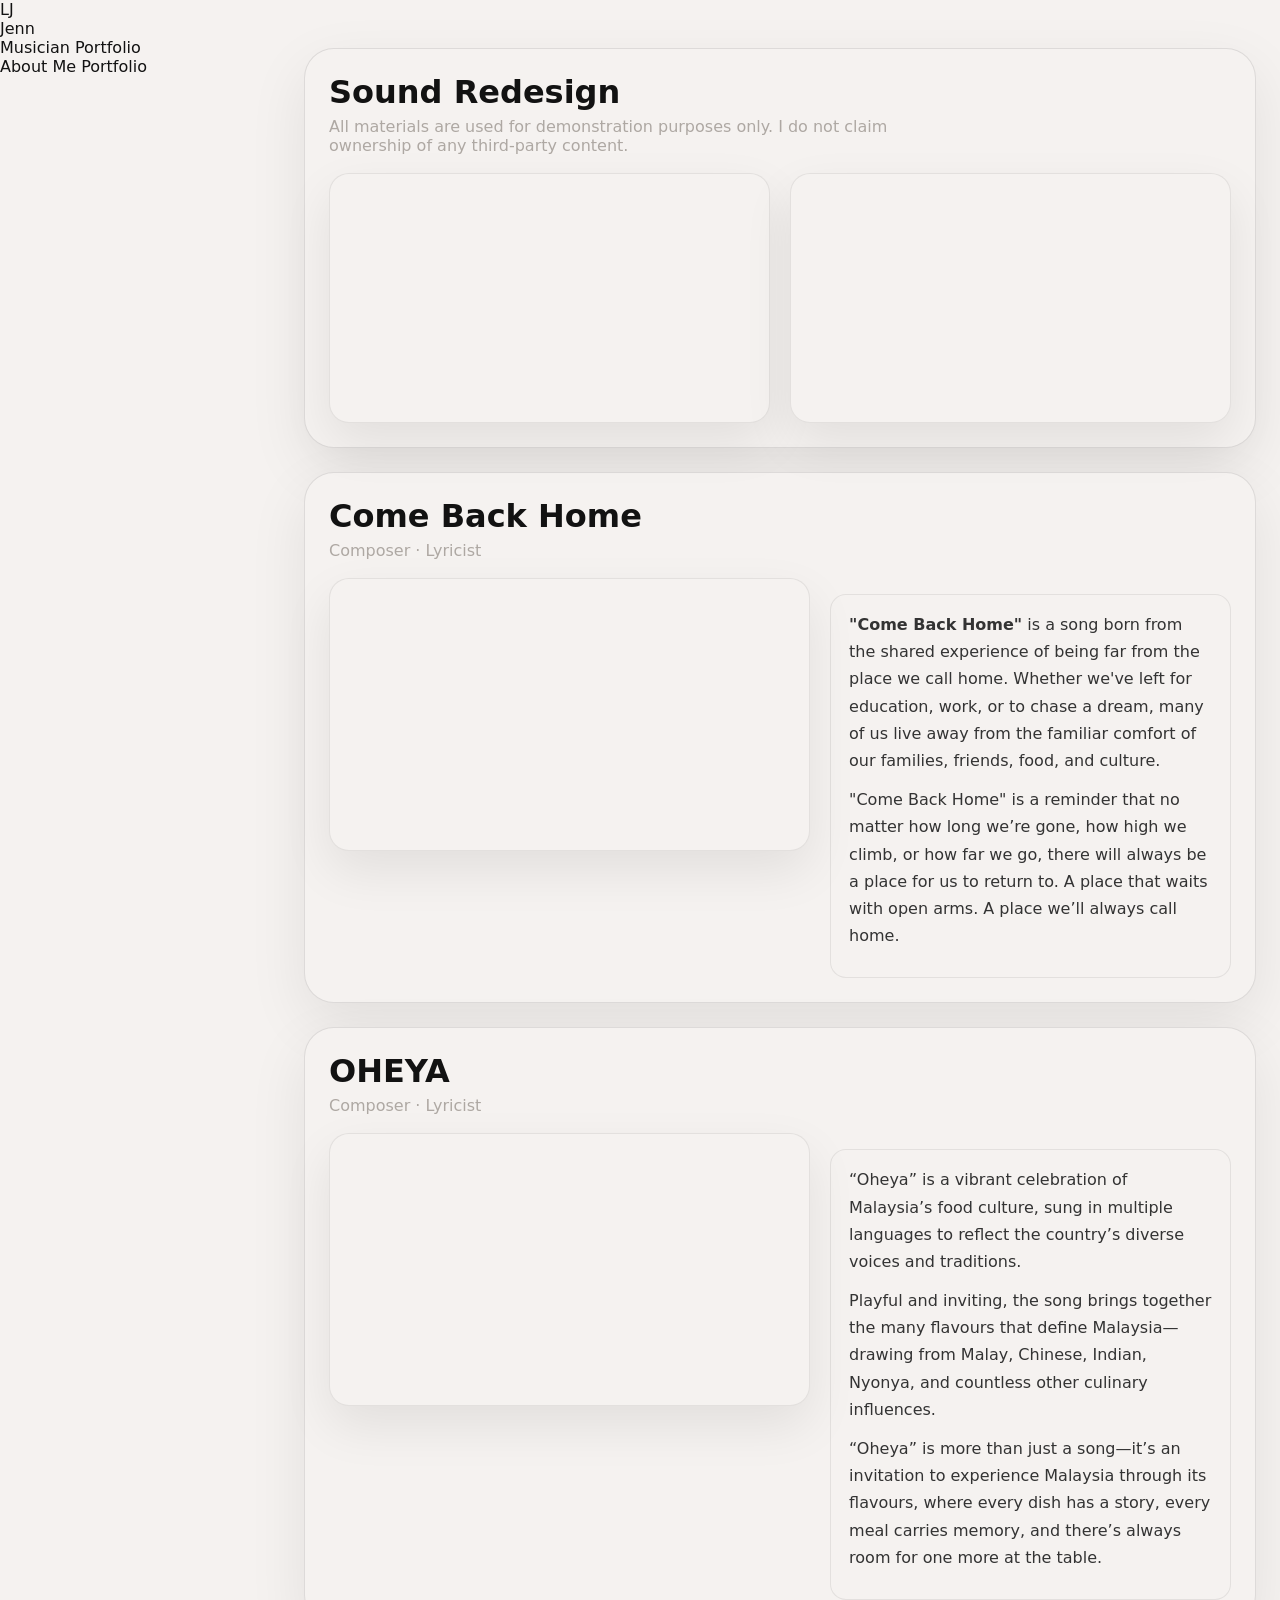
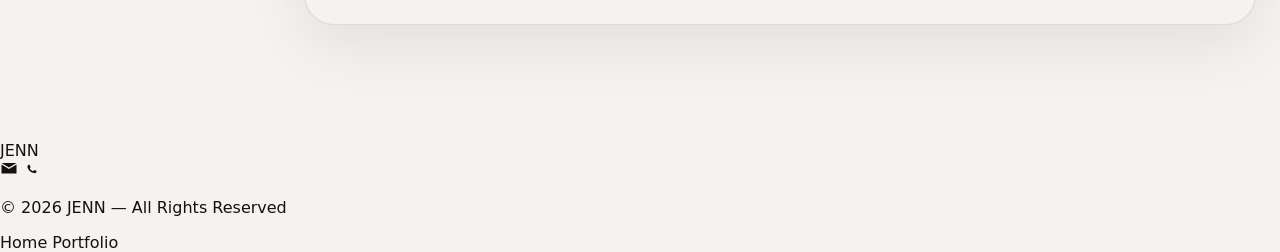
<file: video.html>
<!DOCTYPE html>
<html lang="en">
<head>
  <meta charset="UTF-8" />
  <title>Music Portfolio - Video</title>
  <meta name="viewport" content="width=device-width, initial-scale=1.0" />

  <!-- GLOBAL -->
  <link rel="stylesheet" href="css/style.css" />

  <!-- PAGE -->
  <link rel="stylesheet" href="css/video.css" />
</head>

<body data-page="video">

  <div class="layout">

    <!-- SIDEBAR -->
    <div id="sidebar-slot"></div>

    <!-- MAIN CONTENT -->
    <main class="content">

      <!-- MOBILE TOPBAR -->
      <div class="topbar">
        <button class="menu-btn" onclick="toggleSidebar()">☰</button>
        <strong>Portfolio</strong>
      </div>

      <!-- =========================
           SOUND REDESIGN
      ========================== -->
      <section class="section video-section">

        <div class="section-head">
          <div>
            <h2>Sound Redesign</h2>
            <p>
              All materials are used for demonstration purposes only.
              I do not claim ownership of any third-party content.
            </p>
          </div>
        </div>

        <div class="video-grid">

          <!-- VIDEO 1 -->
          <div class="video-card">
            <div class="video-frame">
              <iframe
                src="https://drive.google.com/file/d/1o01Sp9xp20M3JjU2_WlpPUoOJJ-l3jnd/preview"
                title="Sound Redesign 1"
                allowfullscreen>
              </iframe>
            </div>
          </div>

          <!-- VIDEO 2 -->
          <div class="video-card">
            <div class="video-frame">
              <iframe
                src="https://drive.google.com/file/d/1RaMtO6EDHnXOCpdJxm8ndBtfvwkJO1qH/preview"
                title="Sound Redesign 2"
                allowfullscreen>
              </iframe>
            </div>
          </div>

        </div>

      </section>

      <!-- =========================
           COME BACK HOME
      ========================== -->
      <section class="section video-section">

        <div class="section-head">
          <div>
            <h2>Come Back Home</h2>
            <p>Composer · Lyricist</p>
          </div>
        </div>

        <div class="video-side">

          <!-- LEFT -->
          <div class="video-frame">
            <iframe
              src="https://drive.google.com/file/d/1Ku4mVzlPmNLSE2oBfP_XYjWfmCKIkG9H/preview"
              title="Come Back Home"
              allowfullscreen>
            </iframe>
          </div>

          <!-- RIGHT -->
          <div class="video-description light">
            <p>
              <b>"Come Back Home"</b> is a song born from the shared
              experience of being far from the place we call home.
              Whether we've left for education, work, or to chase a dream,
              many of us live away from the familiar comfort of our families,
              friends, food, and culture.
            </p>

            <p>
              "Come Back Home" is a reminder that no matter how long we’re gone,
              how high we climb, or how far we go, there will always be a place
              for us to return to. A place that waits with open arms.
              A place we’ll always call home.
            </p>
          </div>

        </div>

      </section>

      <!-- =========================
           OHEYA
      ========================== -->
      <section class="section video-section">

        <div class="section-head">
          <div>
            <h2>OHEYA</h2>
            <p>Composer · Lyricist</p>
          </div>
        </div>

        <div class="video-side">

          <!-- LEFT -->
          <div class="video-frame">
            <iframe
              src="https://drive.google.com/file/d/1Eq0krcv96cyKspLSOWH1ccMSFDx4TGs4/preview"
              title="OHEYA"
              allowfullscreen>
            </iframe>
          </div>

          <!-- RIGHT -->
          <div class="video-description light">

            <p>
              “Oheya” is a vibrant celebration of Malaysia’s food culture,
              sung in multiple languages to reflect the country’s diverse
              voices and traditions.
            </p>

            <p>
              Playful and inviting, the song brings together the many flavours
              that define Malaysia—drawing from Malay, Chinese, Indian,
              Nyonya, and countless other culinary influences.
            </p>

            <p>
              “Oheya” is more than just a song—it’s an invitation to
              experience Malaysia through its flavours, where every dish
              has a story, every meal carries memory, and there’s always
              room for one more at the table.
            </p>

          </div>

        </div>

      </section>

    </main>
  </div>

  <!-- FOOTER -->
  <div id="footer-slot"></div>

  <!-- MOBILE OVERLAY -->
  <div class="mobile-overlay" onclick="toggleSidebar()"></div>

  <!-- JS -->
  <script src="js/script.js"></script>

</body>
</html>
</file>
<file: css/style.css>
:root {
  --bg: #F5F2F0;
  --panel: #F5F2F0;
  --panel-2: #F5F2F0;
  --text: #121212;
  --muted: #AEA8A3;
  --line: rgba(18, 18, 18, 0.10);
  --green: #1db954;
  --green-2: #2de36d;
  --shadow: 0 20px 60px rgba(18, 18, 18, 0.08);
  --radius: 24px;
  --radius-sm: 16px;
  --sidebar-width: 280px;
  --footer-height: 92px;

  --background: #F5F2F0;
  --foreground: #121212;
  --card: #F5F2F0;
  --card-foreground: #121212;
  --popover: #F5F2F0;
  --popover-foreground: #121212;
  --primary: #C1480B;
  --primary-foreground: #F5F2F0;
  --secondary: #AEA8A3;
  --secondary-foreground: #121212;
  --border: rgba(18, 18, 18, 0.10);
  --input: rgba(18, 18, 18, 0.10);
  --ring: #C1480B;

  --font-display: "Playfair Display", Georgia, serif;
  --font-body: "Inter", system-ui, sans-serif;
  --font-mono: "JetBrains Mono", monospace;
}

* {
  box-sizing: border-box;
}

html {
  scroll-behavior: smooth;
}

body {
  margin: 0;
  overflow-x: hidden;
  font-family: var(--font-body);
  background: var(--background);
  color: var(--foreground);
  min-height: 100vh;
}

a {
  color: inherit;
  text-decoration: none;
}

img {
  max-width: 100%;
  display: block;
}

.layout {
  display: grid;
  grid-template-columns: var(--sidebar-width) minmax(0, 1fr);
  min-height: 100vh;
  align-items: start;
}

.content {
  min-width: 0;
  padding: 24px;
  padding-bottom: calc(var(--footer-height) + 24px);
}

.topbar {
  display: none;
  align-items: center;
  justify-content: space-between;
  gap: 16px;
  margin-bottom: 18px;
}

.menu-btn {
  width: 48px;
  height: 48px;
  border-radius: 14px;
  border: 1px solid var(--border);
  background: #ffffff;
  color: var(--foreground);
  display: grid;
  place-items: center;
  cursor: pointer;
}

.hero,
.section {
  background: var(--card);
  border: 1px solid var(--border);
  border-radius: calc(var(--radius) + 6px);
  box-shadow: var(--shadow);
}

.hero {
  padding: 26px;
  overflow: hidden;
  position: relative;
}

.hero-grid {
  display: grid;
  gap: 24px;
  align-items: center;
}

.eyebrow {
  display: inline-flex;
  align-items: center;
  gap: 8px;
  padding: 8px 12px;
  border-radius: 999px;
  background: rgba(193, 72, 11, 0.08);
  color: var(--primary);
  border: 1px solid rgba(193, 72, 11, 0.16);
  font-size: 0.9rem;
  margin-bottom: 16px;
}

.hero h1 {
  font-size: clamp(2.2rem, 5vw, 4.6rem);
  line-height: 0.95;
  margin: 0 0 16px;
  letter-spacing: -0.05em;
  color: var(--foreground);
}

.hero p {
  margin: 0 0 22px;
  color: var(--muted);
  font-size: 1.05rem;
  line-height: 1.8;
  max-width: 58ch;
}

.hero-actions {
  display: flex;
  flex-wrap: wrap;
  gap: 12px;
  margin-bottom: 24px;
}

.section {
  margin-top: 24px;
  background: var(--card);
  border: 1px solid var(--border);
  border-radius: calc(var(--radius) + 6px);
  box-shadow: var(--shadow);
  padding: 24px;
}

.section-head {
  display: flex;
  align-items: end;
  justify-content: space-between;
  gap: 12px;
  margin-bottom: 18px;
  flex-wrap: wrap;
  text-align: left;
}

.section-head h2 {
  margin: 0 0 6px;
  font-size: clamp(1.4rem, 2.8vw, 2rem);
  color: var(--foreground);
}

.section-head p {
  margin: 0;
  color: var(--muted);
  max-width: 60ch;
}

.btn {
  display: inline-flex;
  align-items: center;
  justify-content: center;
  gap: 10px;
  border: 0;
  border-radius: 999px;
  padding: 12px 18px;
  cursor: pointer;
  transition: 0.2s ease;
  white-space: nowrap;
}

.btn-primary {
  background: linear-gradient(135deg, var(--primary), #de6c35);
  color: var(--primary-foreground);
  font-weight: 800;
}

.btn-primary:hover {
  transform: translateY(-1px);
}

.btn-ghost {
  background: transparent;
  color: var(--foreground);
  border: 1px solid var(--border);
}

.btn-ghost:hover {
  border-color: rgba(193, 72, 11, 0.30);
  color: var(--primary);
}

.card {
  background: var(--card);
  border: 1px solid var(--border);
  border-radius: 22px;
  overflow: hidden;
  transition: 0.2s ease;
  color: var(--foreground);
}

.card:hover {
  transform: translateY(-3px);
}

.card img {
  width: 100%;
  height: 210px;
  object-fit: cover;
}

.card-body {
  padding: 18px;
}

.tag {
  display: inline-flex;
  padding: 7px 10px;
  border-radius: 999px;
  background: rgba(193, 72, 11, 0.08);
  color: var(--primary);
  border: 1px solid rgba(193, 72, 11, 0.16);
  font-size: 0.82rem;
  margin-bottom: 12px;
}

.card h3 {
  margin: 0 0 10px;
  color: var(--foreground);
}

.card p,
.bio-box p,
.show-box p {
  color: var(--muted);
  line-height: 1.7;
}

.split {
  display: grid;
  grid-template-columns: 1fr 1fr;
  gap: 16px;
}

.bio-box,
.show-box {
  background: var(--card);
  border: 1px solid var(--border);
  border-radius: 22px;
  padding: 20px;
  color: var(--foreground);
}

.list {
  display: grid;
  gap: 12px;
  margin-top: 14px;
}

.list-item {
  display: flex;
  align-items: center;
  justify-content: space-between;
  gap: 16px;
  padding: 14px 16px;
  border-radius: 16px;
  background: rgba(255, 255, 255, 0.50);
  border: 1px solid rgba(18, 18, 18, 0.06);
}

.list-item strong {
  display: block;
  margin-bottom: 3px;
  color: var(--foreground);
}

.list-item span {
  color: var(--muted);
  font-size: 0.94rem;
}

.player-card {
  background: var(--card);
  border: 1px solid var(--border);
  border-radius: 28px;
  padding: 18px;
  overflow: hidden;
}

.album-art {
  aspect-ratio: 1 / 1;
  border-radius: 24px;
  background:
    linear-gradient(145deg, rgba(255, 255, 255, 0.20), rgba(255, 255, 255, 0.05)),
    url('https://images.unsplash.com/photo-1516280440614-37939bbacd81?auto=format&fit=crop&w=1200&q=80') center/cover;
  border: 1px solid var(--border);
  display: flex;
  align-items: end;
  padding: 18px;
  min-height: 320px;
}

.about-art {
  background:
    linear-gradient(145deg, rgba(255, 255, 255, 0.20), rgba(255, 255, 255, 0.05)),
    url('https://images.unsplash.com/photo-1487180144351-b8472da7d491?auto=format&fit=crop&w=1200&q=80') center/cover;
}

.track-meta {
  background: rgba(245, 242, 240, 0.88);
  backdrop-filter: blur(14px);
  border: 1px solid var(--border);
  border-radius: 18px;
  padding: 14px;
  width: 100%;
  color: var(--foreground);
}

.track-meta small {
  color: var(--primary);
  display: block;
  margin-bottom: 6px;
  font-weight: 700;
}

.track-meta h3 {
  margin: 0 0 6px;
  color: var(--foreground);
}

.track-meta p {
  margin: 0;
  color: var(--muted);
}

.mobile-overlay {
  display: none;
  position: fixed;
  inset: 0;
  background: rgba(0, 0, 0, 0.35);
  z-index: 19;
}

@media (max-width: 1060px) {
  .layout {
    grid-template-columns: 1fr;
  }

  .topbar {
    display: flex;
  }

  .hero-grid,
  .cards,
  .split {
    grid-template-columns: 1fr;
  }

  .content {
    padding: 18px;
    padding-bottom: calc(var(--footer-height) + 24px);
  }
}

@media (max-width: 720px) {
  .hero {
    padding: 20px;
  }

  .section {
    padding: 18px;
  }

  .cards {
    grid-template-columns: 1fr;
  }

  .hero h1 {
    line-height: 1.02;
  }

  .card img {
    height: 190px;
  }
}
</file>
<file: css/video.css>
.video-grid {
  display: grid;
  grid-template-columns: repeat(2, 1fr);
  gap: 20px;
}

.video-item {
  display: flex;
  flex-direction: column;
  gap: 14px;
}

.video-side {
  display: grid;
  grid-template-columns: 1.2fr 1fr;
  gap: 20px;
  align-items: start;
}

.video-frame {
  position: relative;
  width: 100%;
  padding-top: 56.25%;
  border-radius: 20px;
  overflow: hidden;
  border: 1px solid rgba(18, 18, 18, 0.08);
  background: #f5f2f0;
  box-shadow: 0 20px 50px rgba(18, 18, 18, 0.08);
}

.video-frame iframe {
  position: absolute;
  inset: 0;
  width: 100%;
  height: 100%;
  border: 0;
}

.video-description {
  margin-top: 16px;
  text-align: left;
  background: var(--card);
  border: 1px solid var(--border);
  border-radius: 18px;
  padding: 18px 20px;
  color: var(--foreground);
}

.video-description.light {
  background: #F5F2F0;
  border: 1px solid rgba(18, 18, 18, 0.08);
  border-radius: 16px;
  padding: 16px 18px;
}

.video-description.light h3 {
  margin: 0 0 8px;
  font-size: 1.15rem;
  font-weight: 700;
  color: #000;
}

.video-description.light p {
  margin: 0 0 12px;
  color: #333;
  line-height: 1.7;
}

@media (max-width: 900px) {
  .video-grid {
    grid-template-columns: 1fr;
  }

  .video-side {
    grid-template-columns: 1fr;
  }
}
</file>
